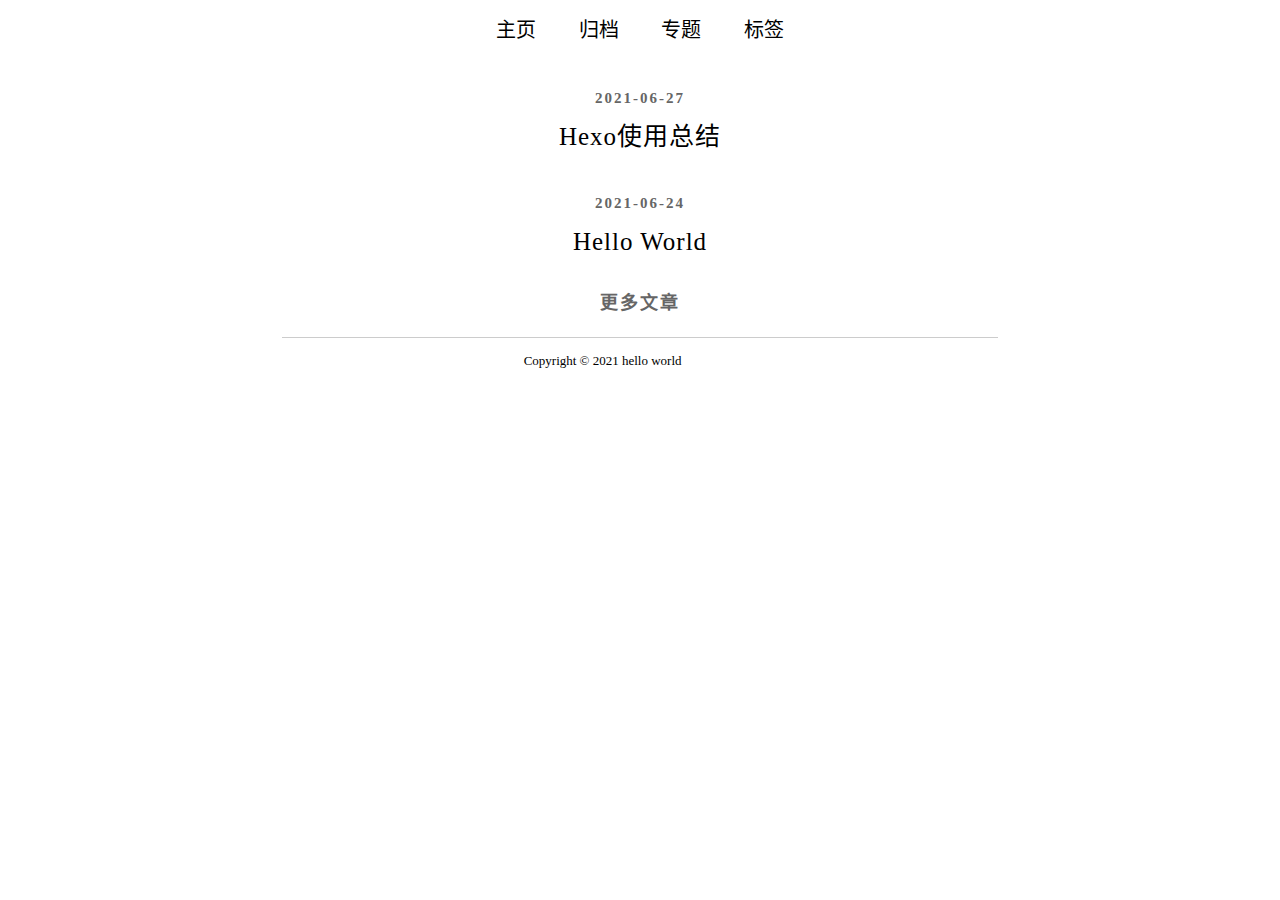
<file: index.html>
<!DOCTYPE html>
<html  lang=zh-CN>
  <head>
  <meta charset="utf-8">
  <meta name="viewport" content="width=device-width, initial-scale=1.0, user-scalable=no">
  
    
    <link rel="shortcut icon" href="/images/favicon.ico ">
    
    
    <link rel="icon" type="image/png" href="/images/favicon-android.png " sizes="192x192">
    
    
    <link rel="apple-touch-icon" href="/images/favicon-apple.png " sizes="180x180">
    
  
  <!-- title -->
  <title>endorphin  </title>
  <!-- styles -->
  <!-- styles -->

<link rel="stylesheet" href="/styles/global.css">

  <!-- rss -->
  
<meta name="generator" content="Hexo 5.4.0"></head>
  <body>
    <header id="header">
  
  <nav class="menu">
  
    <a class="menu__item" href="/">主页</a>
    <a class="menu__item" href="/archives/">归档</a>
    <a class="menu__item" href="/categories/">专题</a>
    <a class="menu__item" href="/tags/">标签</a>
    <!-- <a class="menu__item" href="/">作品</a> -->
    <!-- <a class="menu__item" href="/about/">关于</a> -->
  </nav>
</header>
    <main>
      <section class="block">
  
  
  <div class="block__item">
    
<time class="block__date" datetime="2021-06-27T12:25:24.000Z" itemprop="datePublished">
  
  2021-06-27
</time>

    <a class="block__title" href="/2021/06/27/Hexo%E4%BD%BF%E7%94%A8%E6%8C%87%E5%8D%97/">Hexo使用总结 </a>
    <p class="block__excerpt"></p>
  </div>
  
  <div class="block__item">
    
<time class="block__date" datetime="2021-06-24T04:10:26.292Z" itemprop="datePublished">
  
  2021-06-24
</time>

    <a class="block__title" href="/2021/06/24/hello-world/">Hello World </a>
    <p class="block__excerpt"></p>
  </div>
  
  <a class="block__more" href="/archives/">更多文章 </a>
</section>
    </main>
    <footer id="footer">
  Copyright &copy;
  2021
   hello world
  
  
    <a class="social-links" target="_blank" rel="noopener" href="https://github.com/yue008"><i class="blogfont">&#xeba5; </i></a>
  
    <a class="social-links" target="_blank" rel="noopener" href="https://blog.csdn.net/yue008"><i class="blogfont">&#xe666; </i></a>
  
    <a class="social-links" href="/atom.xml"><i class="blogfont">&#xe6b4; </i></a>
  
  
</footer>
    <!-- scripts -->

<script src="/scripts/main.js"></script>

  </body>
</html>
</file>
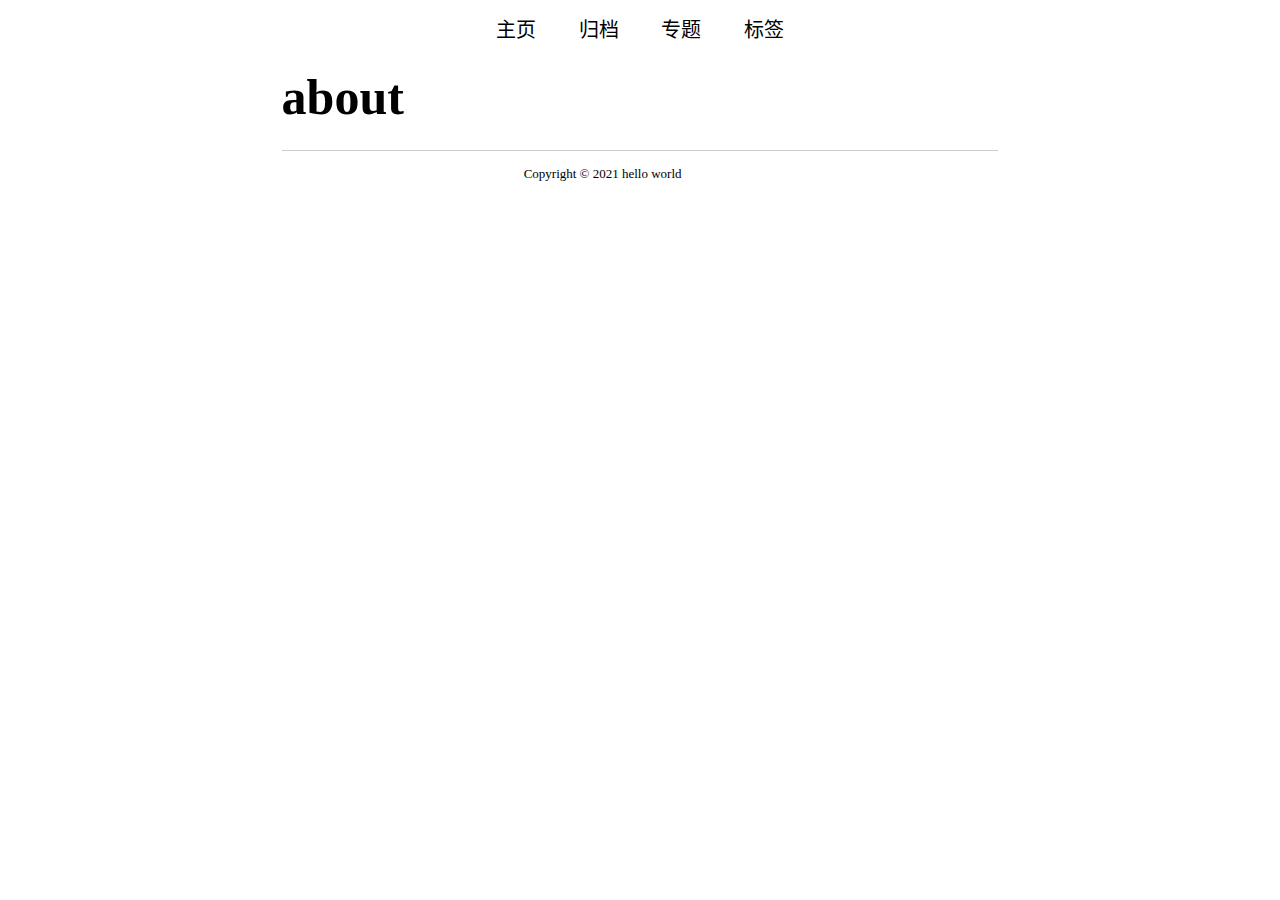
<file: about/index.html>
<!DOCTYPE html>
<html  lang=zh-CN>
  <head>
  <meta charset="utf-8">
  <meta name="viewport" content="width=device-width, initial-scale=1.0, user-scalable=no">
  
    
    <link rel="shortcut icon" href="/images/favicon.ico ">
    
    
    <link rel="icon" type="image/png" href="/images/favicon-android.png " sizes="192x192">
    
    
    <link rel="apple-touch-icon" href="/images/favicon-apple.png " sizes="180x180">
    
  
  <!-- title -->
  <title>endorphin about </title>
  <!-- styles -->
  <!-- styles -->

<link rel="stylesheet" href="/styles/global.css">

  <!-- rss -->
  
<meta name="generator" content="Hexo 5.4.0"></head>
  <body>
    <header id="header">
  
  <nav class="menu">
  
    <a class="menu__item" href="/">主页</a>
    <a class="menu__item" href="/archives/">归档</a>
    <a class="menu__item" href="/categories/">专题</a>
    <a class="menu__item" href="/tags/">标签</a>
    <!-- <a class="menu__item" href="/">作品</a> -->
    <!-- <a class="menu__item" href="/about/">关于</a> -->
  </nav>
</header>
    <main>
      <article id="about" class="post">
  <h1 class="post__title">about</h1>
  <div class="post__content" itemprop="articleBody">
    
  </div>
</article>
    </main>
    <footer id="footer">
  Copyright &copy;
  2021
   hello world
  
  
    <a class="social-links" target="_blank" rel="noopener" href="https://github.com/yue008"><i class="blogfont">&#xeba5; </i></a>
  
    <a class="social-links" target="_blank" rel="noopener" href="https://blog.csdn.net/yue008"><i class="blogfont">&#xe666; </i></a>
  
    <a class="social-links" href="/atom.xml"><i class="blogfont">&#xe6b4; </i></a>
  
  
</footer>
    <!-- scripts -->

<script src="/scripts/main.js"></script>

  </body>
</html>
</file>
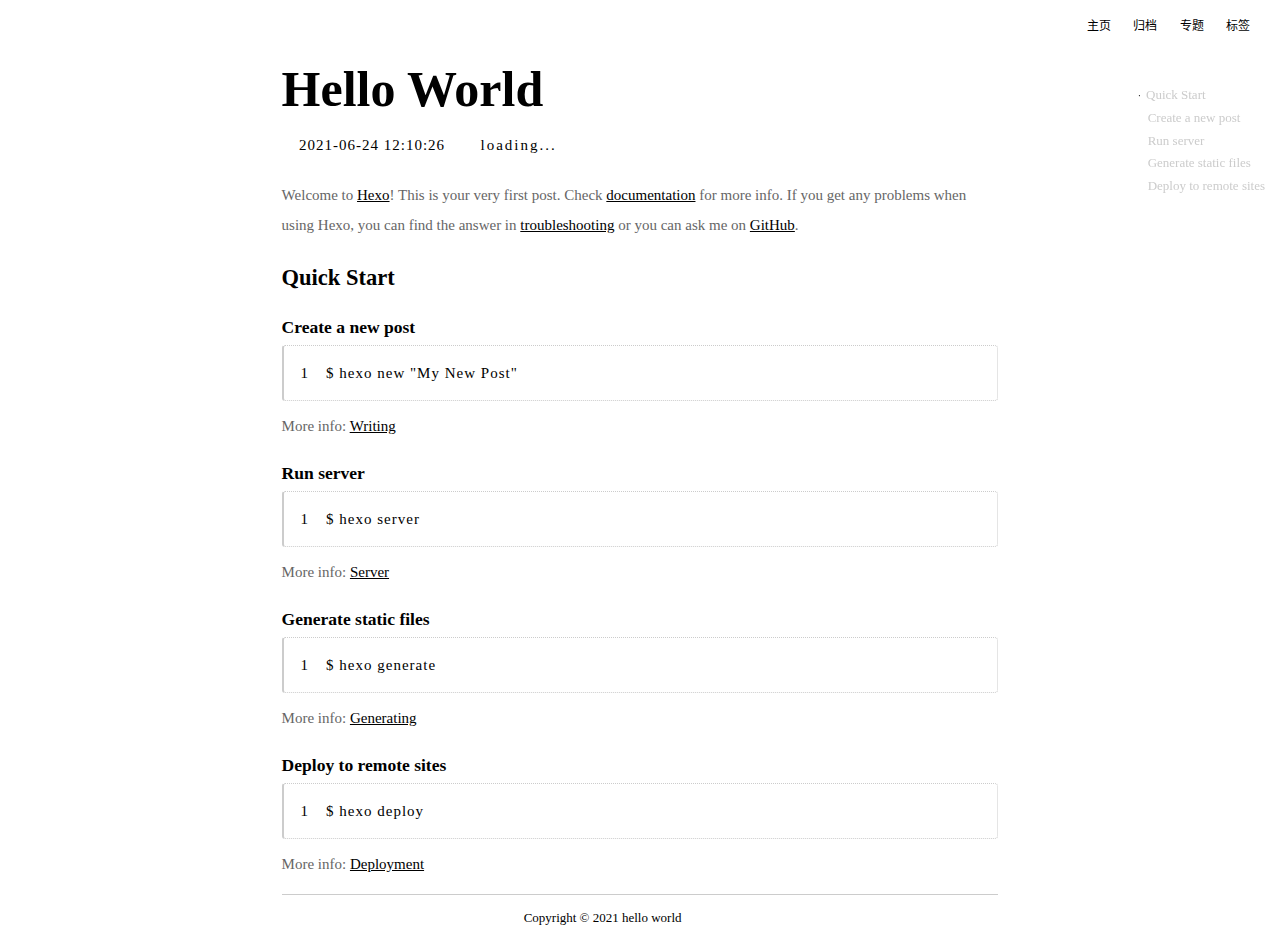
<file: 2021/06/24/hello-world/index.html>
<!DOCTYPE html>
<html  lang=zh-CN>
  <head>
  <meta charset="utf-8">
  <meta name="viewport" content="width=device-width, initial-scale=1.0, user-scalable=no">
  
    
    <link rel="shortcut icon" href="/images/favicon.ico ">
    
    
    <link rel="icon" type="image/png" href="/images/favicon-android.png " sizes="192x192">
    
    
    <link rel="apple-touch-icon" href="/images/favicon-apple.png " sizes="180x180">
    
  
  <!-- title -->
  <title>endorphin Hello World </title>
  <!-- styles -->
  <!-- styles -->

<link rel="stylesheet" href="/styles/global.css">

  <!-- rss -->
  
<meta name="generator" content="Hexo 5.4.0"></head>
  <body>
    <header id="header">
  
  <nav class="menu menu--right">
  
    <a class="menu__item" href="/">主页</a>
    <a class="menu__item" href="/archives/">归档</a>
    <a class="menu__item" href="/categories/">专题</a>
    <a class="menu__item" href="/tags/">标签</a>
    <!-- <a class="menu__item" href="/">作品</a> -->
    <!-- <a class="menu__item" href="/about/">关于</a> -->
  </nav>
</header>
    <main>
      <article class="post" itemscope itemtype="http://schema.org/BlogPosting">
  <header class="post__header">
  <h1 class="post__title">Hello World</h1>
  
  
  <div class="post__meta">
    
<time class="post__date" datetime="2021-06-24T04:10:26.292Z" itemprop="datePublished">
  
  <i class="blogfont">&#xedff;</i>
  
  2021-06-24 12:10:26
</time>

    

    

    <div id="/2021/06/24/hello-world/" class="leancloud_visitors post__stat" data-flag-title="Hello World">
  <i class="blogfont">&#xe672;</i>
  <span class="leancloud-visitors-count">loading...</span>
</div>
  </div>
</header>
  <aside class="post__aside">
  <div class="post__actions">
    <a id="backTop" class="post__top" href="javascript:">
      <i class="blogfont">&#xe6b1;</i><!-- 回到顶部 -->
    </a>
    <a id="share" class="post__share" href="javascript:">
      <i class="blogfont">&#xe6c1;</i>
    </a>
  </div>
  <ol class="post__toc"><li class="post__toc-item post__toc-level-2"><a class="post__toc-link" href="#Quick-Start"><span class="post__toc-text">Quick Start</span></a><ol class="post__toc-child"><li class="post__toc-item post__toc-level-3"><a class="post__toc-link" href="#Create-a-new-post"><span class="post__toc-text">Create a new post</span></a></li><li class="post__toc-item post__toc-level-3"><a class="post__toc-link" href="#Run-server"><span class="post__toc-text">Run server</span></a></li><li class="post__toc-item post__toc-level-3"><a class="post__toc-link" href="#Generate-static-files"><span class="post__toc-text">Generate static files</span></a></li><li class="post__toc-item post__toc-level-3"><a class="post__toc-link" href="#Deploy-to-remote-sites"><span class="post__toc-text">Deploy to remote sites</span></a></li></ol></li></ol>
</aside>
  <div class="post__content" itemprop="articleBody">
    <p>Welcome to <a target="_blank" rel="noopener" href="https://hexo.io/">Hexo</a>! This is your very first post. Check <a target="_blank" rel="noopener" href="https://hexo.io/docs/">documentation</a> for more info. If you get any problems when using Hexo, you can find the answer in <a target="_blank" rel="noopener" href="https://hexo.io/docs/troubleshooting.html">troubleshooting</a> or you can ask me on <a target="_blank" rel="noopener" href="https://github.com/hexojs/hexo/issues">GitHub</a>.</p>
<h2 id="Quick-Start"><a href="#Quick-Start" class="headerlink" title="Quick Start"></a>Quick Start</h2><h3 id="Create-a-new-post"><a href="#Create-a-new-post" class="headerlink" title="Create a new post"></a>Create a new post</h3><figure class="highlight bash"><table><tr><td class="gutter"><pre><span class="line">1</span><br></pre></td><td class="code"><pre><span class="line">$ hexo new <span class="string">&quot;My New Post&quot;</span></span><br></pre></td></tr></table></figure>

<p>More info: <a target="_blank" rel="noopener" href="https://hexo.io/docs/writing.html">Writing</a></p>
<h3 id="Run-server"><a href="#Run-server" class="headerlink" title="Run server"></a>Run server</h3><figure class="highlight bash"><table><tr><td class="gutter"><pre><span class="line">1</span><br></pre></td><td class="code"><pre><span class="line">$ hexo server</span><br></pre></td></tr></table></figure>

<p>More info: <a target="_blank" rel="noopener" href="https://hexo.io/docs/server.html">Server</a></p>
<h3 id="Generate-static-files"><a href="#Generate-static-files" class="headerlink" title="Generate static files"></a>Generate static files</h3><figure class="highlight bash"><table><tr><td class="gutter"><pre><span class="line">1</span><br></pre></td><td class="code"><pre><span class="line">$ hexo generate</span><br></pre></td></tr></table></figure>

<p>More info: <a target="_blank" rel="noopener" href="https://hexo.io/docs/generating.html">Generating</a></p>
<h3 id="Deploy-to-remote-sites"><a href="#Deploy-to-remote-sites" class="headerlink" title="Deploy to remote sites"></a>Deploy to remote sites</h3><figure class="highlight bash"><table><tr><td class="gutter"><pre><span class="line">1</span><br></pre></td><td class="code"><pre><span class="line">$ hexo deploy</span><br></pre></td></tr></table></figure>

<p>More info: <a target="_blank" rel="noopener" href="https://hexo.io/docs/one-command-deployment.html">Deployment</a></p>

  </div>
  
</article>
    </main>
    <footer id="footer">
  Copyright &copy;
  2021
   hello world
  
  
    <a class="social-links" target="_blank" rel="noopener" href="https://github.com/yue008"><i class="blogfont">&#xeba5; </i></a>
  
    <a class="social-links" target="_blank" rel="noopener" href="https://blog.csdn.net/yue008"><i class="blogfont">&#xe666; </i></a>
  
    <a class="social-links" href="/atom.xml"><i class="blogfont">&#xe6b4; </i></a>
  
  
</footer>
    <!-- scripts -->

<script src="/scripts/main.js"></script>

  </body>
</html>
</file>
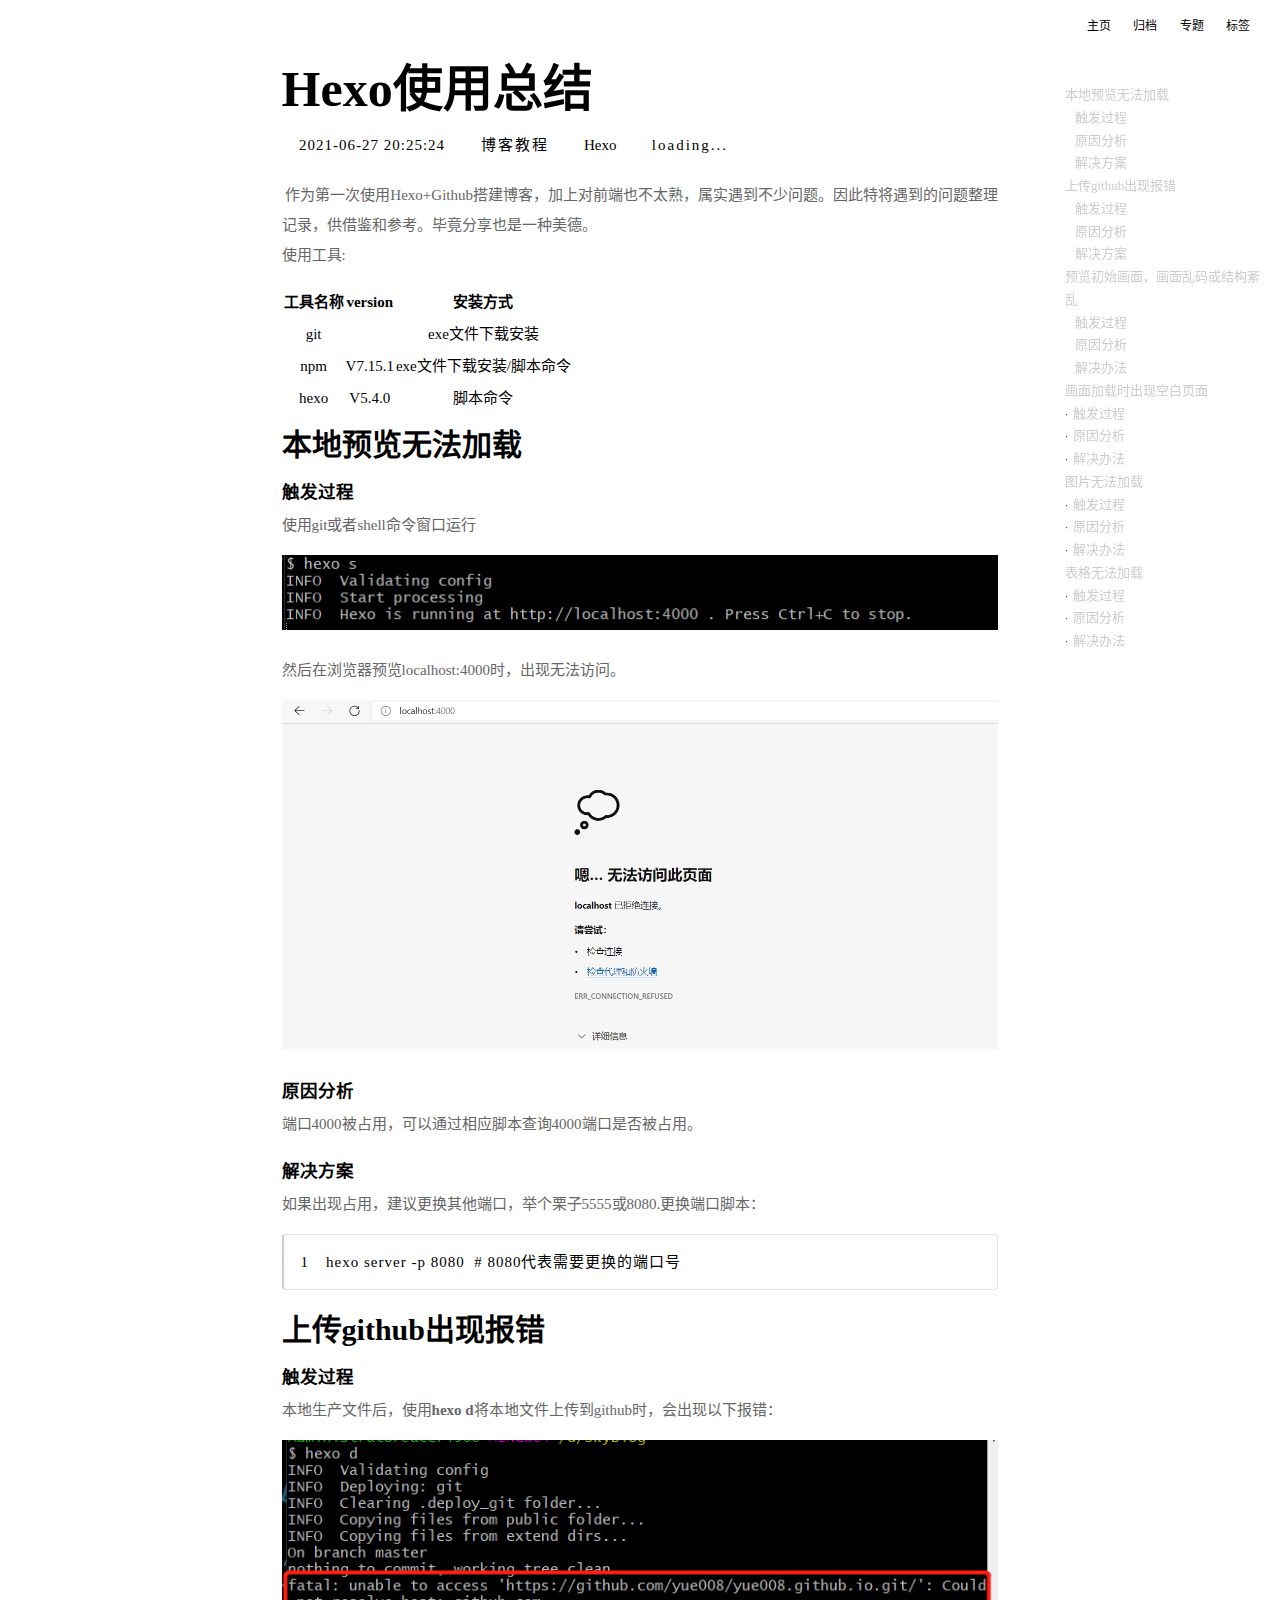
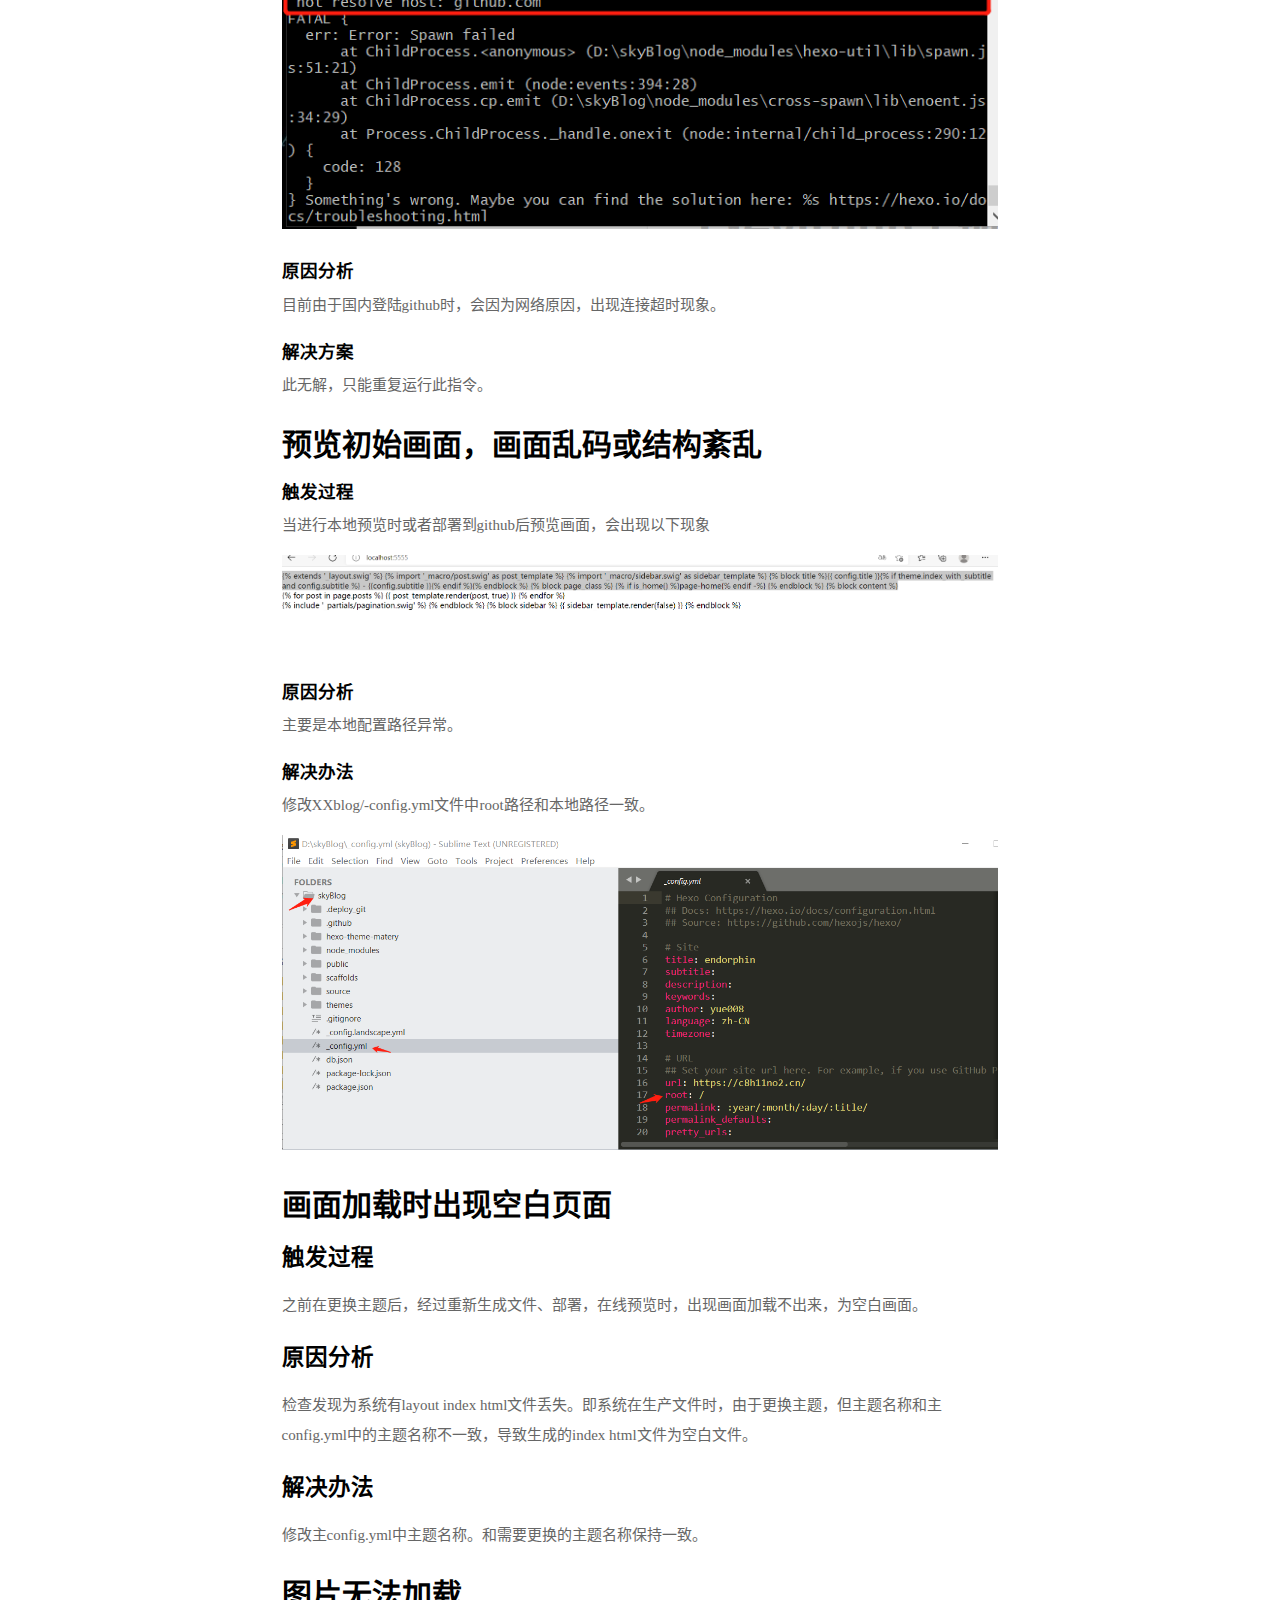
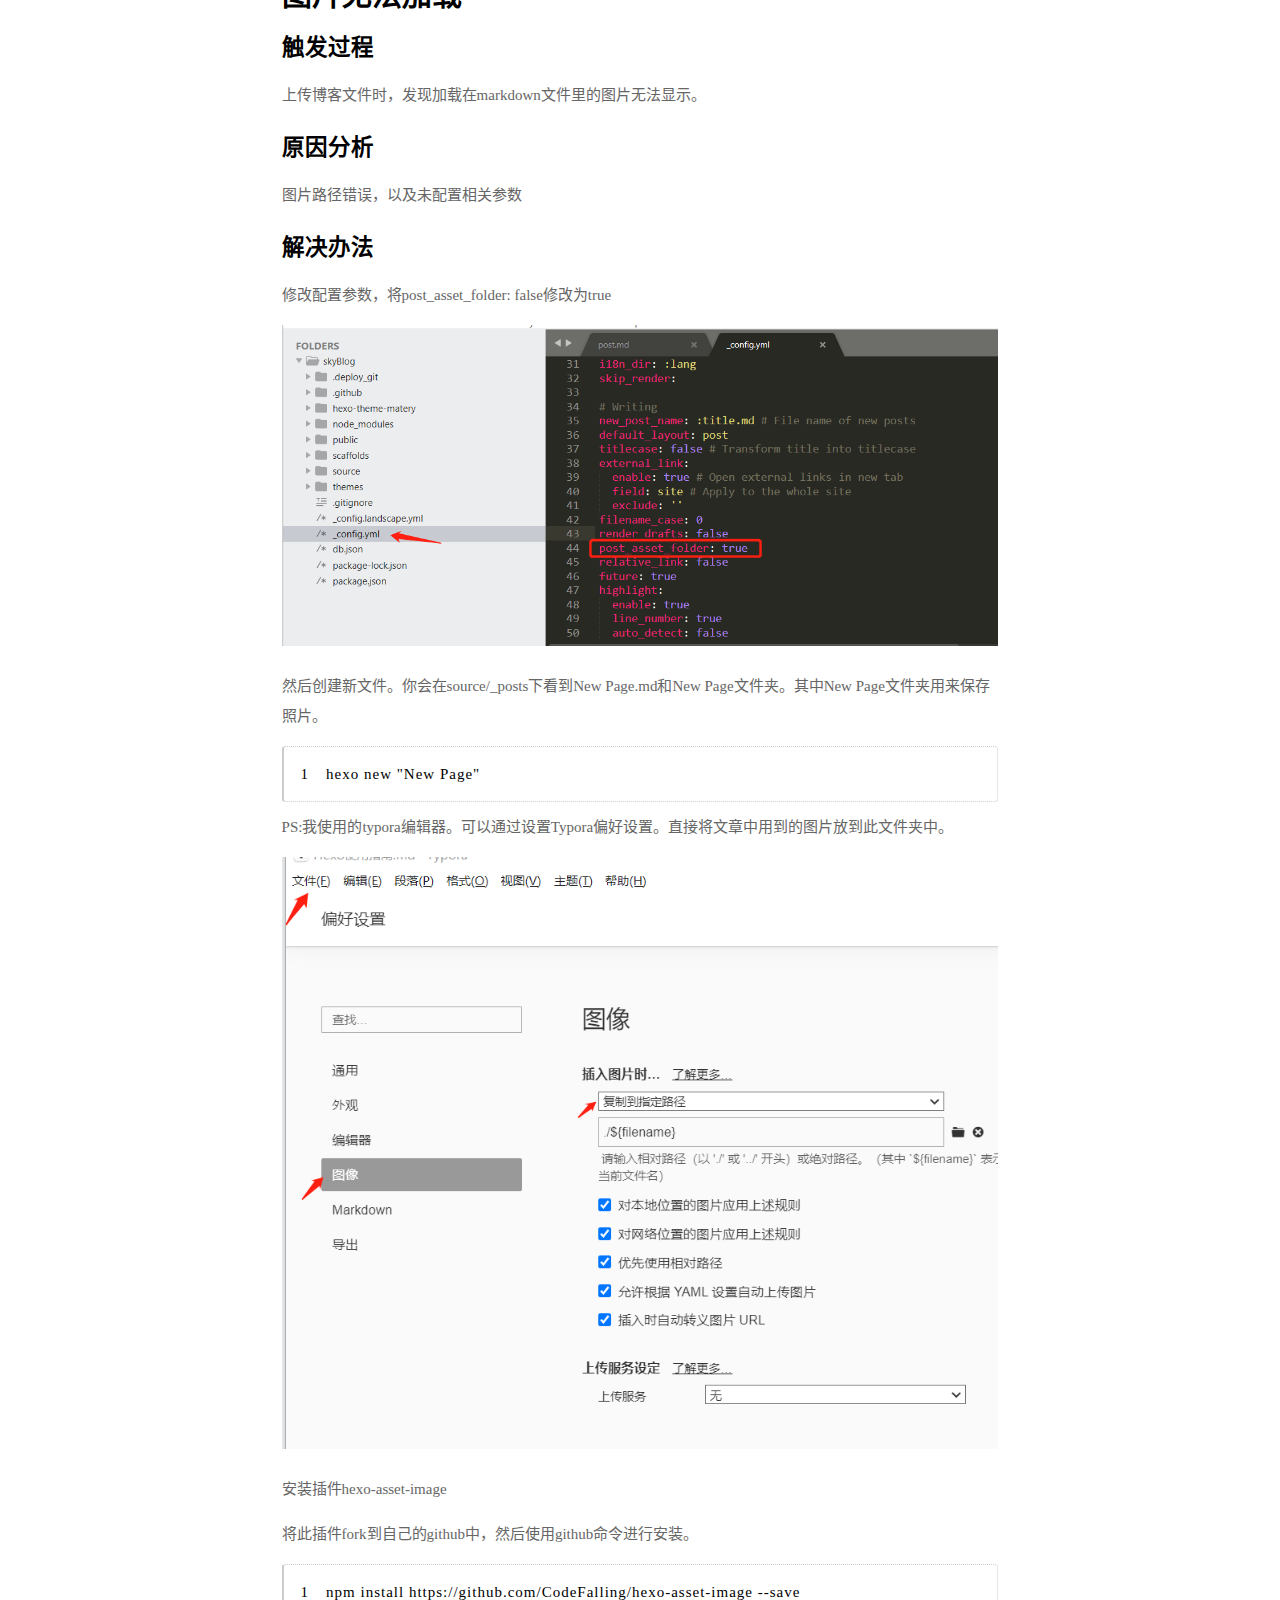
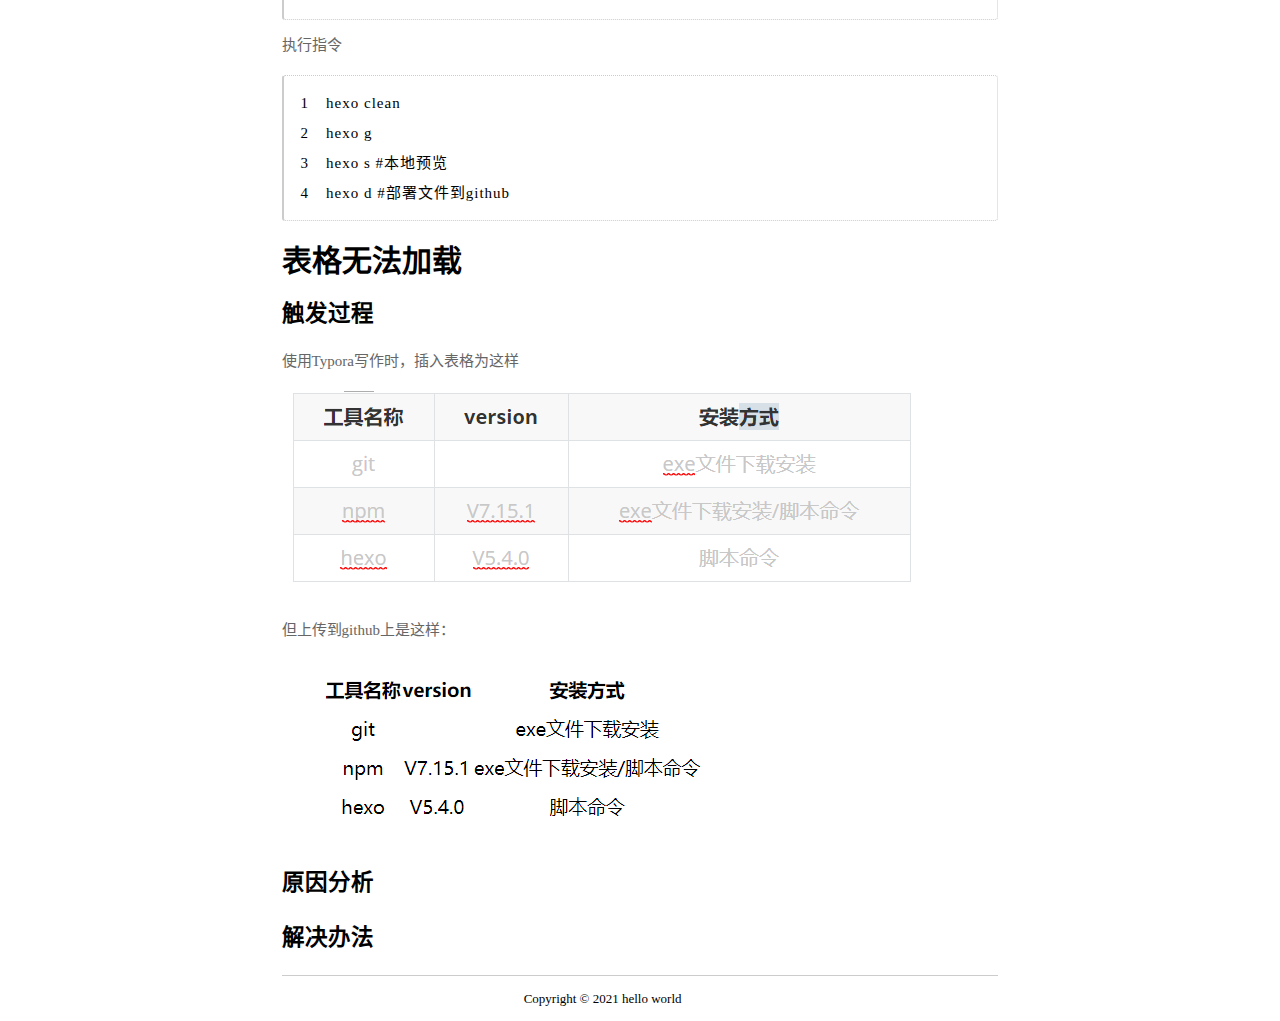
<file: 2021/06/27/Hexo使用指南/index.html>
<!DOCTYPE html>
<html  lang=zh-CN>
  <head>
  <meta charset="utf-8">
  <meta name="viewport" content="width=device-width, initial-scale=1.0, user-scalable=no">
  
    
    <link rel="shortcut icon" href="/images/favicon.ico ">
    
    
    <link rel="icon" type="image/png" href="/images/favicon-android.png " sizes="192x192">
    
    
    <link rel="apple-touch-icon" href="/images/favicon-apple.png " sizes="180x180">
    
  
  <!-- title -->
  <title>endorphin Hexo使用总结 </title>
  <!-- styles -->
  <!-- styles -->

<link rel="stylesheet" href="/styles/global.css">

  <!-- rss -->
  
<meta name="generator" content="Hexo 5.4.0"></head>
  <body>
    <header id="header">
  
  <nav class="menu menu--right">
  
    <a class="menu__item" href="/">主页</a>
    <a class="menu__item" href="/archives/">归档</a>
    <a class="menu__item" href="/categories/">专题</a>
    <a class="menu__item" href="/tags/">标签</a>
    <!-- <a class="menu__item" href="/">作品</a> -->
    <!-- <a class="menu__item" href="/about/">关于</a> -->
  </nav>
</header>
    <main>
      <article class="post" itemscope itemtype="http://schema.org/BlogPosting">
  <header class="post__header">
  <h1 class="post__title">Hexo使用总结</h1>
  
  
  <div class="post__meta">
    
<time class="post__date" datetime="2021-06-27T12:25:24.000Z" itemprop="datePublished">
  
  <i class="blogfont">&#xedff;</i>
  
  2021-06-27 20:25:24
</time>

    
<div class="post__category">
  <i class="blogfont">&#xe62d;</i>
  <a class="category-link" href="/categories/%E5%8D%9A%E5%AE%A2%E6%95%99%E7%A8%8B/">博客教程</a>
</div>
  

    
<div class="post__tag">
  <i class="blogfont">&#xe7ec;</i>
  <a class="tag-link-link" href="/tags/Hexo/" rel="tag">Hexo</a>
</div>


    <div id="/2021/06/27/Hexo%E4%BD%BF%E7%94%A8%E6%8C%87%E5%8D%97/" class="leancloud_visitors post__stat" data-flag-title="Hexo使用总结">
  <i class="blogfont">&#xe672;</i>
  <span class="leancloud-visitors-count">loading...</span>
</div>
  </div>
</header>
  <aside class="post__aside">
  <div class="post__actions">
    <a id="backTop" class="post__top" href="javascript:">
      <i class="blogfont">&#xe6b1;</i><!-- 回到顶部 -->
    </a>
    <a id="share" class="post__share" href="javascript:">
      <i class="blogfont">&#xe6c1;</i>
    </a>
  </div>
  <ol class="post__toc"><li class="post__toc-item post__toc-level-1"><a class="post__toc-link" href="#%E6%9C%AC%E5%9C%B0%E9%A2%84%E8%A7%88%E6%97%A0%E6%B3%95%E5%8A%A0%E8%BD%BD"><span class="post__toc-text">本地预览无法加载</span></a><ol class="post__toc-child"><li class="post__toc-item post__toc-level-3"><a class="post__toc-link" href="#%E8%A7%A6%E5%8F%91%E8%BF%87%E7%A8%8B"><span class="post__toc-text">触发过程</span></a></li><li class="post__toc-item post__toc-level-3"><a class="post__toc-link" href="#%E5%8E%9F%E5%9B%A0%E5%88%86%E6%9E%90"><span class="post__toc-text">原因分析</span></a></li><li class="post__toc-item post__toc-level-3"><a class="post__toc-link" href="#%E8%A7%A3%E5%86%B3%E6%96%B9%E6%A1%88"><span class="post__toc-text">解决方案</span></a></li></ol></li></ol></li><li class="post__toc-item post__toc-level-1"><a class="post__toc-link" href="#%E4%B8%8A%E4%BC%A0github%E5%87%BA%E7%8E%B0%E6%8A%A5%E9%94%99"><span class="post__toc-text">上传github出现报错</span></a><ol class="post__toc-child"><li class="post__toc-item post__toc-level-3"><a class="post__toc-link" href="#%E8%A7%A6%E5%8F%91%E8%BF%87%E7%A8%8B-1"><span class="post__toc-text">触发过程</span></a></li><li class="post__toc-item post__toc-level-3"><a class="post__toc-link" href="#%E5%8E%9F%E5%9B%A0%E5%88%86%E6%9E%90-1"><span class="post__toc-text">原因分析</span></a></li><li class="post__toc-item post__toc-level-3"><a class="post__toc-link" href="#%E8%A7%A3%E5%86%B3%E6%96%B9%E6%A1%88-1"><span class="post__toc-text">解决方案</span></a></li></ol></li></ol></li><li class="post__toc-item post__toc-level-1"><a class="post__toc-link" href="#%E9%A2%84%E8%A7%88%E5%88%9D%E5%A7%8B%E7%94%BB%E9%9D%A2%EF%BC%8C%E7%94%BB%E9%9D%A2%E4%B9%B1%E7%A0%81%E6%88%96%E7%BB%93%E6%9E%84%E7%B4%8A%E4%B9%B1"><span class="post__toc-text">预览初始画面，画面乱码或结构紊乱</span></a><ol class="post__toc-child"><li class="post__toc-item post__toc-level-3"><a class="post__toc-link" href="#%E8%A7%A6%E5%8F%91%E8%BF%87%E7%A8%8B-2"><span class="post__toc-text">触发过程</span></a></li><li class="post__toc-item post__toc-level-3"><a class="post__toc-link" href="#%E5%8E%9F%E5%9B%A0%E5%88%86%E6%9E%90-2"><span class="post__toc-text">原因分析</span></a></li><li class="post__toc-item post__toc-level-3"><a class="post__toc-link" href="#%E8%A7%A3%E5%86%B3%E5%8A%9E%E6%B3%95"><span class="post__toc-text">解决办法</span></a></li></ol></li></ol></li><li class="post__toc-item post__toc-level-1"><a class="post__toc-link" href="#%E7%94%BB%E9%9D%A2%E5%8A%A0%E8%BD%BD%E6%97%B6%E5%87%BA%E7%8E%B0%E7%A9%BA%E7%99%BD%E9%A1%B5%E9%9D%A2"><span class="post__toc-text">画面加载时出现空白页面</span></a><ol class="post__toc-child"><li class="post__toc-item post__toc-level-2"><a class="post__toc-link" href="#%E8%A7%A6%E5%8F%91%E8%BF%87%E7%A8%8B-3"><span class="post__toc-text">触发过程</span></a></li><li class="post__toc-item post__toc-level-2"><a class="post__toc-link" href="#%E5%8E%9F%E5%9B%A0%E5%88%86%E6%9E%90-3"><span class="post__toc-text">原因分析</span></a></li><li class="post__toc-item post__toc-level-2"><a class="post__toc-link" href="#%E8%A7%A3%E5%86%B3%E5%8A%9E%E6%B3%95-1"><span class="post__toc-text">解决办法</span></a></li></ol></li><li class="post__toc-item post__toc-level-1"><a class="post__toc-link" href="#%E5%9B%BE%E7%89%87%E6%97%A0%E6%B3%95%E5%8A%A0%E8%BD%BD"><span class="post__toc-text">图片无法加载</span></a><ol class="post__toc-child"><li class="post__toc-item post__toc-level-2"><a class="post__toc-link" href="#%E8%A7%A6%E5%8F%91%E8%BF%87%E7%A8%8B-4"><span class="post__toc-text">触发过程</span></a></li><li class="post__toc-item post__toc-level-2"><a class="post__toc-link" href="#%E5%8E%9F%E5%9B%A0%E5%88%86%E6%9E%90-4"><span class="post__toc-text">原因分析</span></a></li><li class="post__toc-item post__toc-level-2"><a class="post__toc-link" href="#%E8%A7%A3%E5%86%B3%E5%8A%9E%E6%B3%95-2"><span class="post__toc-text">解决办法</span></a></li></ol></li><li class="post__toc-item post__toc-level-1"><a class="post__toc-link" href="#%E8%A1%A8%E6%A0%BC%E6%97%A0%E6%B3%95%E5%8A%A0%E8%BD%BD"><span class="post__toc-text">表格无法加载</span></a><ol class="post__toc-child"><li class="post__toc-item post__toc-level-2"><a class="post__toc-link" href="#%E8%A7%A6%E5%8F%91%E8%BF%87%E7%A8%8B-5"><span class="post__toc-text">触发过程</span></a></li><li class="post__toc-item post__toc-level-2"><a class="post__toc-link" href="#%E5%8E%9F%E5%9B%A0%E5%88%86%E6%9E%90-5"><span class="post__toc-text">原因分析</span></a></li><li class="post__toc-item post__toc-level-2"><a class="post__toc-link" href="#%E8%A7%A3%E5%86%B3%E5%8A%9E%E6%B3%95-3"><span class="post__toc-text">解决办法</span></a></li></ol></li></ol>
</aside>
  <div class="post__content" itemprop="articleBody">
    <p>​    作为第一次使用Hexo+Github搭建博客，加上对前端也不太熟，属实遇到不少问题。因此特将遇到的问题整理记录，供借鉴和参考。毕竟分享也是一种美德。<br>使用工具:</p>
<table>
<thead>
<tr>
<th align="center">工具名称</th>
<th align="center">version</th>
<th align="center">安装方式</th>
</tr>
</thead>
<tbody><tr>
<td align="center">git</td>
<td align="center"></td>
<td align="center">exe文件下载安装</td>
</tr>
<tr>
<td align="center">npm</td>
<td align="center">V7.15.1</td>
<td align="center">exe文件下载安装/脚本命令</td>
</tr>
<tr>
<td align="center">hexo</td>
<td align="center">V5.4.0</td>
<td align="center">脚本命令</td>
</tr>
</tbody></table>
<h1 id="本地预览无法加载"><a href="#本地预览无法加载" class="headerlink" title="本地预览无法加载"></a>本地预览无法加载</h1><h3 id="触发过程"><a href="#触发过程" class="headerlink" title="触发过程"></a>触发过程</h3><p>使用git或者shell命令窗口运行</p>
<p><img src="/2021/06/27/Hexo%E4%BD%BF%E7%94%A8%E6%8C%87%E5%8D%97/hexo-s%E8%BF%90%E8%A1%8C%E7%BB%93%E6%9E%9C.png"></p>
<p>然后在浏览器预览localhost:4000时，出现无法访问。</p>
<p><img src="/2021/06/27/Hexo%E4%BD%BF%E7%94%A8%E6%8C%87%E5%8D%97/hexo%E4%BD%BF%E7%94%A8%E6%80%BB%E7%BB%93localhost%E6%97%A0%E6%B3%95%E5%8A%A0%E8%BD%BD.png"></p>
<h3 id="原因分析"><a href="#原因分析" class="headerlink" title="原因分析"></a>原因分析</h3><p>端口4000被占用，可以通过相应脚本查询4000端口是否被占用。</p>
<h3 id="解决方案"><a href="#解决方案" class="headerlink" title="解决方案"></a>解决方案</h3><p>如果出现占用，建议更换其他端口，举个栗子5555或8080.更换端口脚本：</p>
<figure class="highlight shell"><table><tr><td class="gutter"><pre><span class="line">1</span><br></pre></td><td class="code"><pre><span class="line">hexo server -p 8080  # 8080代表需要更换的端口号</span><br></pre></td></tr></table></figure>

<h1 id="上传github出现报错"><a href="#上传github出现报错" class="headerlink" title="上传github出现报错"></a>上传github出现报错</h1><h3 id="触发过程-1"><a href="#触发过程-1" class="headerlink" title="触发过程"></a>触发过程</h3><p>本地生产文件后，使用<strong>hexo d</strong>将本地文件上传到github时，会出现以下报错：</p>
<p><img src="/2021/06/27/Hexo%E4%BD%BF%E7%94%A8%E6%8C%87%E5%8D%97/hexo-d%E6%97%A0%E6%B3%95%E9%83%A8%E7%BD%B2%E6%96%87%E4%BB%B6%E5%88%B0github.png"></p>
<h3 id="原因分析-1"><a href="#原因分析-1" class="headerlink" title="原因分析"></a>原因分析</h3><p>目前由于国内登陆github时，会因为网络原因，出现连接超时现象。</p>
<h3 id="解决方案-1"><a href="#解决方案-1" class="headerlink" title="解决方案"></a>解决方案</h3><p>此无解，只能重复运行此指令。</p>
<h1 id="预览初始画面，画面乱码或结构紊乱"><a href="#预览初始画面，画面乱码或结构紊乱" class="headerlink" title="预览初始画面，画面乱码或结构紊乱"></a>预览初始画面，画面乱码或结构紊乱</h1><h3 id="触发过程-2"><a href="#触发过程-2" class="headerlink" title="触发过程"></a>触发过程</h3><p>当进行本地预览时或者部署到github后预览画面，会出现以下现象</p>
<h3 id="原因分析-2"><a href="#原因分析-2" class="headerlink" title="原因分析"></a><img src="/2021/06/27/Hexo%E4%BD%BF%E7%94%A8%E6%8C%87%E5%8D%97/index%E7%94%BB%E9%9D%A2%E4%B9%B1%E7%A0%81.png" style="zoom:150%;">原因分析</h3><p>主要是本地配置路径异常。</p>
<h3 id="解决办法"><a href="#解决办法" class="headerlink" title="解决办法"></a>解决办法</h3><p>修改XXblog/-config.yml文件中root路径和本地路径一致。</p>
<p><img src="/2021/06/27/Hexo%E4%BD%BF%E7%94%A8%E6%8C%87%E5%8D%97/root%E8%B7%AF%E5%BE%84.png"></p>
<h1 id="画面加载时出现空白页面"><a href="#画面加载时出现空白页面" class="headerlink" title="画面加载时出现空白页面"></a>画面加载时出现空白页面</h1><h2 id="触发过程-3"><a href="#触发过程-3" class="headerlink" title="触发过程"></a>触发过程</h2><p>之前在更换主题后，经过重新生成文件、部署，在线预览时，出现画面加载不出来，为空白画面。</p>
<h2 id="原因分析-3"><a href="#原因分析-3" class="headerlink" title="原因分析"></a>原因分析</h2><p>检查发现为系统有layout index html文件丢失。即系统在生产文件时，由于更换主题，但主题名称和主config.yml中的主题名称不一致，导致生成的index html文件为空白文件。</p>
<h2 id="解决办法-1"><a href="#解决办法-1" class="headerlink" title="解决办法"></a>解决办法</h2><p>修改主config.yml中主题名称。和需要更换的主题名称保持一致。</p>
<h1 id="图片无法加载"><a href="#图片无法加载" class="headerlink" title="图片无法加载"></a>图片无法加载</h1><h2 id="触发过程-4"><a href="#触发过程-4" class="headerlink" title="触发过程"></a>触发过程</h2><p>上传博客文件时，发现加载在markdown文件里的图片无法显示。</p>
<h2 id="原因分析-4"><a href="#原因分析-4" class="headerlink" title="原因分析"></a>原因分析</h2><p>图片路径错误，以及未配置相关参数</p>
<h2 id="解决办法-2"><a href="#解决办法-2" class="headerlink" title="解决办法"></a>解决办法</h2><ol>
<li><p>修改配置参数，将post_asset_folder: false修改为true</p>
<p><img src="/2021/06/27/Hexo%E4%BD%BF%E7%94%A8%E6%8C%87%E5%8D%97/image-20210629211112783-1624972278775.png" alt="image-20210629211112783"></p>
</li>
<li><p>然后创建新文件。你会在source/_posts下看到New Page.md和New Page文件夹。其中New Page文件夹用来保存照片。</p>
<figure class="highlight shell"><table><tr><td class="gutter"><pre><span class="line">1</span><br></pre></td><td class="code"><pre><span class="line">hexo new &quot;New Page&quot;</span><br></pre></td></tr></table></figure>

<p>PS:我使用的typora编辑器。可以通过设置Typora偏好设置。直接将文章中用到的图片放到此文件夹中。</p>
<p><img src="/2021/06/27/Hexo%E4%BD%BF%E7%94%A8%E6%8C%87%E5%8D%97/image-20210629211722814-1624972647678.png" alt="image-20210629211722814"></p>
</li>
<li><p>安装插件hexo-asset-image</p>
<p>将此插件fork到自己的github中，然后使用github命令进行安装。</p>
<figure class="highlight shell"><table><tr><td class="gutter"><pre><span class="line">1</span><br></pre></td><td class="code"><pre><span class="line">npm install https://github.com/CodeFalling/hexo-asset-image --save</span><br></pre></td></tr></table></figure></li>
<li><p>执行指令</p>
<figure class="highlight shell"><table><tr><td class="gutter"><pre><span class="line">1</span><br><span class="line">2</span><br><span class="line">3</span><br><span class="line">4</span><br></pre></td><td class="code"><pre><span class="line">hexo clean</span><br><span class="line">hexo g</span><br><span class="line">hexo s #本地预览</span><br><span class="line">hexo d #部署文件到github</span><br></pre></td></tr></table></figure></li>
</ol>
<h1 id="表格无法加载"><a href="#表格无法加载" class="headerlink" title="表格无法加载"></a>表格无法加载</h1><h2 id="触发过程-5"><a href="#触发过程-5" class="headerlink" title="触发过程"></a>触发过程</h2><p>使用Typora写作时，插入表格为这样</p>
<p><img src="/2021/06/27/Hexo%E4%BD%BF%E7%94%A8%E6%8C%87%E5%8D%97/image-20210629212355295-1624973036605.png" alt="image-20210629212355295"></p>
<p>但上传到github上是这样：</p>
<p><img src="/2021/06/27/Hexo%E4%BD%BF%E7%94%A8%E6%8C%87%E5%8D%97/image-20210629212420167-1624973061417.png" alt="image-20210629212420167"></p>
<h2 id="原因分析-5"><a href="#原因分析-5" class="headerlink" title="原因分析"></a>原因分析</h2><h2 id="解决办法-3"><a href="#解决办法-3" class="headerlink" title="解决办法"></a>解决办法</h2>
  </div>
  
</article>
    </main>
    <footer id="footer">
  Copyright &copy;
  2021
   hello world
  
  
    <a class="social-links" target="_blank" rel="noopener" href="https://github.com/yue008"><i class="blogfont">&#xeba5; </i></a>
  
    <a class="social-links" target="_blank" rel="noopener" href="https://blog.csdn.net/yue008"><i class="blogfont">&#xe666; </i></a>
  
    <a class="social-links" href="/atom.xml"><i class="blogfont">&#xe6b4; </i></a>
  
  
</footer>
    <!-- scripts -->

<script src="/scripts/main.js"></script>

  </body>
</html>
</file>
<file: styles/global.css>
@font-face {
  font-family: 'Blogfont'; /* Project id 2635589 */
  src: url("//at.alicdn.com/t/font_2635589_osk4fwohuxb.woff2?t=1624725477279") format('woff2'), url("//at.alicdn.com/t/font_2635589_osk4fwohuxb.woff?t=1624725477279") format('woff'), url("//at.alicdn.com/t/font_2635589_osk4fwohuxb.ttf?t=1624725477279") format('truetype');
}
.blogfont {
  font-family: "Blogfont" !important;
  font-size: 1.5rem;
  font-style: normal;
  -webkit-font-smoothing: antialiased;
  -moz-osx-font-smoothing: grayscale;
}
* {
  padding: 0;
  margin: 0;
  box-sizing: border-box;
  word-break: break-word;
}
a {
  font-size: inherit;
  transition: color 0.2s;
}
a,
alink,
ahover,
aactive,
avisited {
  color: #000;
  text-decoration: none;
}
img {
  max-width: 100%;
}
ul,
li {
  list-style: none;
}
html {
  font-size: 10px;
}
body {
  width: 100vw;
  display: flex;
  flex-direction: column;
  align-items: center;
  justify-content: center;
  color: #000;
  overflow-x: hidden;
}
/*定义滚动条宽高及背景，宽高分别对应横竖滚动条的尺寸*/
::-webkit-scrollbar {
  width: 8px;
  height: 8px;
  background-color: #fff;
}
/*定义滚动条的轨道，内阴影及圆角*/
::-webkit-scrollbar-track {
  -webkit-box-shadow: inset 0 0 5px rgba(0,0,0,0.1);
  border-radius: 3px;
  background-color: #f9f9f9;
}
/*定义滑块，内阴影及圆角*/
::-webkit-scrollbar-thumb {
  border-radius: 3px;
  -webkit-box-shadow: inset 0 0 5px rgba(0,0,0,0.3);
  background-color: #ccc;
}
@-moz-keyframes slideUp {
  from {
    opacity: 1;
    height: auto;
  }
  to {
    opacity: 0;
    height: 0;
  }
}
@-webkit-keyframes slideUp {
  from {
    opacity: 1;
    height: auto;
  }
  to {
    opacity: 0;
    height: 0;
  }
}
@-o-keyframes slideUp {
  from {
    opacity: 1;
    height: auto;
  }
  to {
    opacity: 0;
    height: 0;
  }
}
@keyframes slideUp {
  from {
    opacity: 1;
    height: auto;
  }
  to {
    opacity: 0;
    height: 0;
  }
}
@-moz-keyframes slideDown {
  from {
    opacity: 0;
    height: 0;
  }
  to {
    opacity: 1;
    height: auto;
  }
}
@-webkit-keyframes slideDown {
  from {
    opacity: 0;
    height: 0;
  }
  to {
    opacity: 1;
    height: auto;
  }
}
@-o-keyframes slideDown {
  from {
    opacity: 0;
    height: 0;
  }
  to {
    opacity: 1;
    height: auto;
  }
}
@keyframes slideDown {
  from {
    opacity: 0;
    height: 0;
  }
  to {
    opacity: 1;
    height: auto;
  }
}
#header {
  width: 100%;
  padding: 2rem;
  text-align: center;
}
#header .menu {
  line-height: 1;
}
#header .menu--right {
  float: right;
}
#header .menu--right .menu__item {
  font-size: 1.2rem;
  margin: 0 1rem;
}
#header .menu__item {
  font: 2rem/1 'Microsoft JhengHei UI Light';
  color: #000;
  margin: 0 2rem;
}
#header .menu__item:hover {
  color: #ccc;
}
@media screen and (max-width: 1200px) {
  #header .menu__item {
    font-size: 1.8rem;
  }
}
main {
  width: 56vw;
  border-bottom: 0.5px solid #ccc;
  text-align: center;
}
@media screen and (max-width: 1200px) {
  main {
    width: 80vw;
  }
}
#footer {
  position: relative;
  width: 100%;
  font: 1.3rem/1 'Microsoft JhengHei UI Light';
  padding: 1.5rem;
  text-align: center;
}
#footer .social-links {
  display: inline-block;
  margin: 0 0.5rem;
  color: #666;
}
.list {
  width: 40vw;
  margin: 0 auto;
  text-align: left;
}
.list__title {
  font: bold 3rem/1 '方正粗黑宋简体';
  color: #666;
  margin: 2rem 0;
  letter-spacing: 3px;
  cursor: pointer;
}
.list__title::first-letter {
  color: #ccc;
}
.list__title.closed + .list__list {
  animation: slideUp 0.2s forwards;
}
.list__count {
  font: bold 1.5rem/1 'HP Simplified Light';
  vertical-align: super;
}
.list__item {
  display: flex;
  align-items: baseline;
  margin-bottom: 1.5rem;
  border-bottom: 0.5px dashed #ccc;
}
.list__item a {
  flex: 1;
  font: 1.5rem/1.5 '方正粗黑宋简体';
  letter-spacing: 1px;
}
.list__item a:hover {
  text-decoration: underline;
}
.list__date {
  flex-basis: 10rem;
  font: 1.3rem/1.5 'Microsoft Yahei Light';
  color: #666;
  letter-spacing: 2px;
}
@media screen and (max-width: 720px) {
  .list {
    width: 100%;
  }
  .list__date {
    flex-basis: 9rem;
    letter-spacing: 0;
  }
}
.post {
  text-align: left;
  margin: 0 0 1.5rem;
}
.post__title,
.post__subtitle,
.post__reference {
  font-family: '方正粗黑宋简体';
  line-height: 1.5;
}
.post__title {
  font-size: 5rem;
}
.post__subtitle {
  font-size: 3rem;
  margin-bottom: 1rem;
}
.post__reference {
  font-size: 2rem;
}
.post__reference a {
  color: #ccc;
}
.post__reference a:hover,
.post__reference a:active {
  text-decoration: underline;
}
.post__meta {
  display: flex;
  flex-wrap: wrap;
  font: 1.5rem/2.5 'HP Simplified Light';
  margin-bottom: 1.5rem;
}
.post__date {
  margin-right: 2rem;
  letter-spacing: 1px;
}
.post__category,
.post__tag,
.post__stat {
  margin-right: 2rem;
}
.post__category .category-link,
.post__tag .tag-link {
  letter-spacing: 2px;
}
.post__category .category-link:hover,
.post__tag .tag-link:hover {
  cursor: pointer;
  color: #ccc;
}
.post__stat .leancloud-visitors-count {
  letter-spacing: 2px;
}
.post__aside {
  position: fixed;
  top: 62px;
  right: 1.5rem;
  max-width: 20rem;
}
.post__actions {
  margin-bottom: 0.5rem;
}
.post__share,
.post__top {
  color: #ccc;
  margin-right: 0.5rem;
}
.post__share:hover,
.post__top:hover {
  color: #666;
}
.post__share .blogfont,
.post__top .blogfont {
  font-size: 1.5rem;
  margin-right: 2px;
}
.post__toc-text {
  color: #ccc;
  font: 1.3rem/1.75 'HP Simplified Light';
  transition: color 0.2s;
}
.post__toc-text:hover {
  color: #000;
}
.post__toc-level-2::before {
  content: '·';
  margin-right: 0.5rem;
}
.post__toc-level-3 {
  text-indent: 1em;
}
.post__content {
  font: 1.5rem/2 '\5E7C\5706';
}
.post__content h2 {
  margin-bottom: 1rem;
}
.post__content code {
  font-family: 'Microsoft Yahei Light';
}
.post__content figure {
  border: 0.5px dotted #ccc;
  border-left: 2px solid #ccc;
  border-radius: 3px;
  padding: 1rem 1.5rem;
  margin-bottom: 1rem;
  overflow: auto;
}
.post__content pre,
.post__content .gutter {
  font: 1.5rem/2 'Calibri Light';
  letter-spacing: 1px;
}
.post__content pre {
  padding-right: 1.5rem;
}
.post__content .gutter {
  width: 20px;
}
.post__content p {
  margin-bottom: 1.5rem;
  color: #666;
}
.post__content p a {
  text-decoration: underline;
}
@media screen and (max-width: 1200px) {
  .post__title,
  .post__subtitle,
  .post__reference {
    line-height: 1.5;
  }
  .post__title {
    font-size: 2.5rem;
  }
  .post__subtitle {
    font-size: 1.8rem;
  }
  .post__reference {
    font-size: 1.5rem;
  }
  .post__meta {
    font-size: 1.2rem;
    line-height: 1.75;
  }
  .post__aside {
    display: none;
  }
}
.pagination {
  margin: 2rem;
}
.pagination .page-number {
  font-family: 'Microsoft Yahei Light';
  margin: 0 1rem;
}
.pagination .page-number:hover {
  text-decoration: underline;
}
.block {
  margin: 2rem 0;
}
.block__item {
  margin-bottom: 3rem;
}
.block__title {
  display: block;
  color: #000;
  font: 2.5rem/1.5 '方正粗黑宋简体';
  margin-bottom: 1rem;
  letter-spacing: 1px;
}
.block__title:hover {
  text-decoration: underline;
}
.block__date {
  font: bold 1.5rem/2.5 '\5b8b\4f53';
  color: #666;
  letter-spacing: 2px;
}
.block__excerpt {
  text-align: left;
  font: 1.4rem/1.75 'Microsoft Yahei Light';
  letter-spacing: 5px;
}
.block__more {
  display: block;
  font: bold 1.8rem/1.5 '方正粗黑宋简体';
  color: #666;
  margin: 2rem 0;
  letter-spacing: 2px;
}
.block__more:hover {
  color: #ccc;
}
@media screen and (max-width: 720px) {
  .block__title {
    font-weight: bold;
    font-size: 1.8rem;
  }
}
.comments {
  margin-bottom: 3rem;
}
.comments .vcount {
  font-family: 'Microsoft Yahei Light';
}
.comments .vinput {
  font-family: 'Microsoft Yahei Light';
  transition: all 0.5s;
}
.comments .vinput:active,
.comments .vinput:focus {
  border-bottom-color: #000 !important;
}
.comments .vbtn:active,
.comments .vbtn:hover {
  border-color: #000 !important;
  color: #000 !important;
}
.comments .vat {
  color: #666 !important;
}
.comments .vsys,
.comments .vempty,
.comments .vpower {
  display: none !important;
}
</file>
